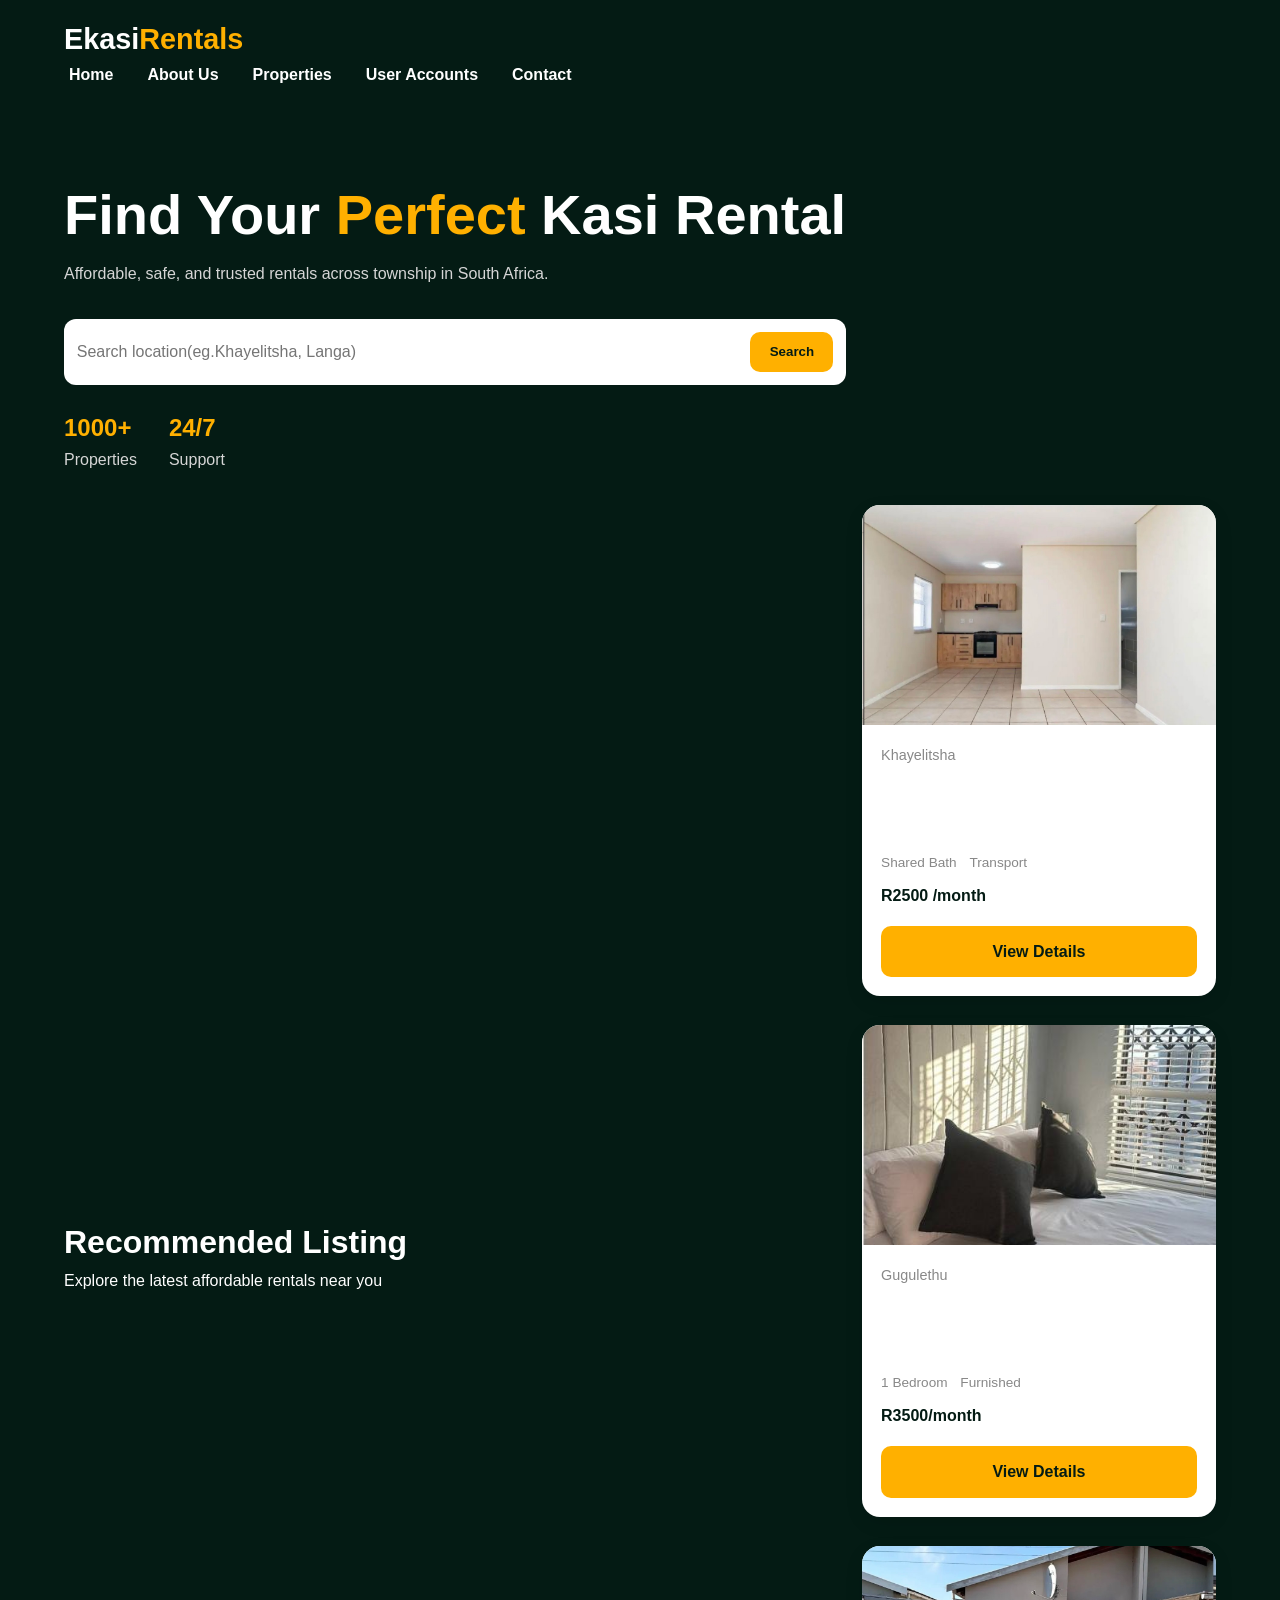
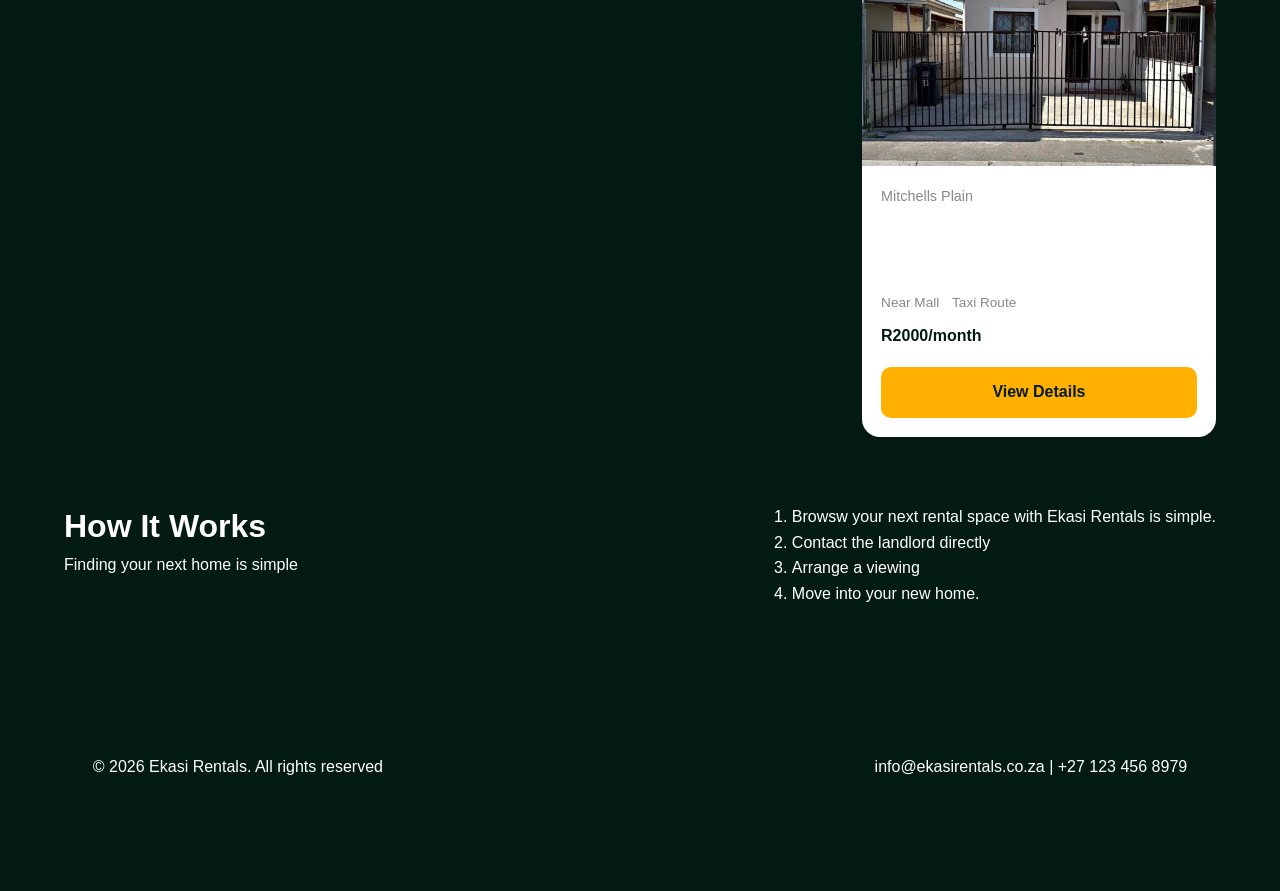
<file: Html/index.html>
<!DOCTYPE html>
<html lang="en">
<head>
    <meta charset="UTF-8">
    <meta name="viewport" content="width=device-width, initial-scale=1.0">
    <title>Ekasi Rental - Find Your Perfect Rental</title>
    <link rel="stylesheet" href="../css/style.css">
    <script src="../js/script.js" defer></script>
</head>

<body>
    <!--------------------------------HEADER-------------------------------->
    <header>
        <nav>
            <div class="container">

                <div class="logo">
                    Ekasi<span>Rentals</span>
                </div>

                <!--------------------Navigation menu links--------------------------->
                <ul>
                    <li><a href="index.html">Home</a></li>
                    <li><a href="about.html">About Us</a></li>
                    <li><a href="listings.html">Properties</a></li>
                    <li><a href="login.html">User Accounts</a></li>
                    <li><a href="contact.html">Contact</a></li>
                </ul>
            </div>
        </nav>
    </header>

    <!----------------------------HERO SECTION----------------------------------->
    <section class="hero">

        <section class="container">

            <div class="hero-text">
                <h1>
                    Find Your <span>Perfect</span> Kasi Rental
                </h1>
                <p>
                    Affordable, safe, and trusted rentals across township in South Africa.
                </p>

                <!-----------------------------SEARCH BAR------------------->
                <div class="search-box">
                    <input type="text" placeholder="Search location(eg.Khayelitsha, Langa)">
                    <button class="search-btn">Search</button>
                </div>

                <!-----------------------STATS----------------------------->
                <div class="stats">
                    <div>
                        <h2>1000+</h2>
                        <p>Properties</p>
                    </div>
                    <div>
                        <h2>24/7</h2>
                        <p>Support</p>
                    </div>
                </div>
            </div>
        </section>
        
        <!-----------------------------------FEATURED PROPERTIES--------->
        <section class="properties">
            <div class="container">
                <div class="section-title">
                    <h2>Recommended Listing</h2>
                    <p>Explore the latest affordable rentals near you</p>
                </div>
                <div class="grid">

                    <!-------CARD 1-------->
                    <div class="card">
                        <img src = "images/Gugulethu.jpg" alt="Back room">

                        <div class="card-content">
                            <p class="location">Khayelitsha</p>
                            <h3> Cozy Back Room</h3>
                            <p>Shared kitchen and close to public transport.</p>

                            <div class="features">
                            <span>Shared Bath</span>
                            <span>Transport</span>
                        </div>
                        
                        <p class="price">R2500 <span>/month</span></p>
                        <a href="listings.html" class="btn">View Details</a>
                    </div>
                </div>
                    <!----------CARD 2------------------>
                    <div class="card">
                        <img src = "images/BackroomKhayelitsha.jpg" alt="Flat">

                        <div class="card-content">
                            <p class="location">Gugulethu</p>
                            <h3> Modern Flat</h3>
                            <p>Shared kitchen and close to public transport.</p>

                            <div class="features">
                                <span>1 Bedroom</span>
                                <span>Furnished</span>
                            </div>
                            <p class="price">R3500<span>/month</span></p>
                            <a href="listing.html" class="btn">View Details</a>
                        </div>
                    </div>
                    <!-------------CARD 3------------------->
                    <div class="card">
                        <img src = "images/MitchellsPlain.jpg" alt="Affordable room in Mitchells Plain">

                        <div class="card-content">
                            <p class="location">Mitchells Plain</p>
                            <h3> Affordable Room</h3>
                            <p>Close to shopping malls and taxis</p>
                            
                            <div class="features">
                                <span>Near Mall</span>
                                <span>Taxi Route</span>
                            </div>
                            <p class="price">R2000<span>/month</span></p>
                            <a href="listing.html" class="btn">View Details</a>
                        </div>
                    </div>
                </div>
            </div>    
        </Section>

    <!-----------------------HOW IT WORKS------------------->
    <section class="about">
        <div class="container">
            
            <div class="section-title">
                <h2>How It Works</h2>
                <p>Finding your next home is simple</p>
            </div>
            <ol>
                <li>Browsw your next rental space with Ekasi Rentals is simple.</li>
                <li>Contact the landlord directly</li>
                <li>Arrange a viewing</li>
                <li>Move into your new home.</li>
            </ol>
        </div>
    </section>
    <!---------------------Footer-------------------->
    <footer>
    <div class="container">
        <p> &copy; 2026 Ekasi Rentals. All rights reserved</p>
        <p>info@ekasirentals.co.za | +27 123 456 8979</p>
    </div>
</footer>
</body>
</html>
</file>
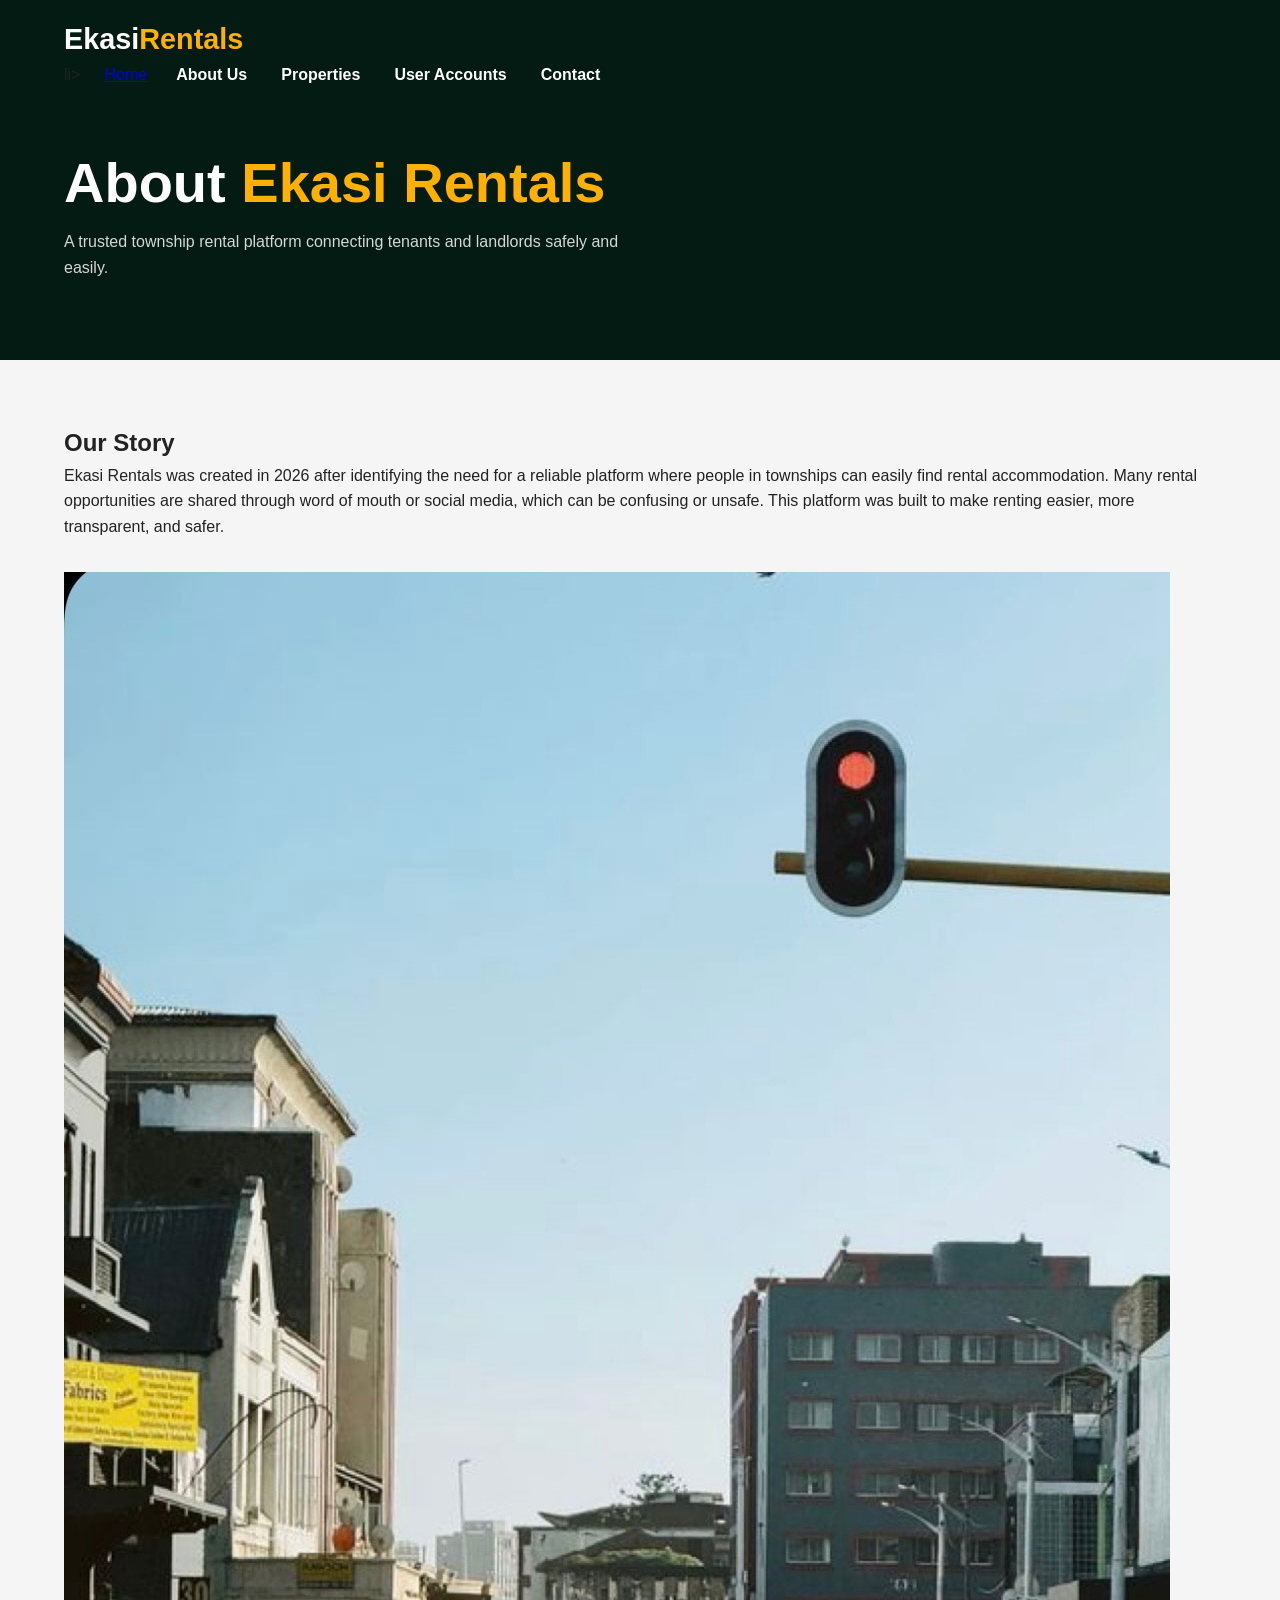
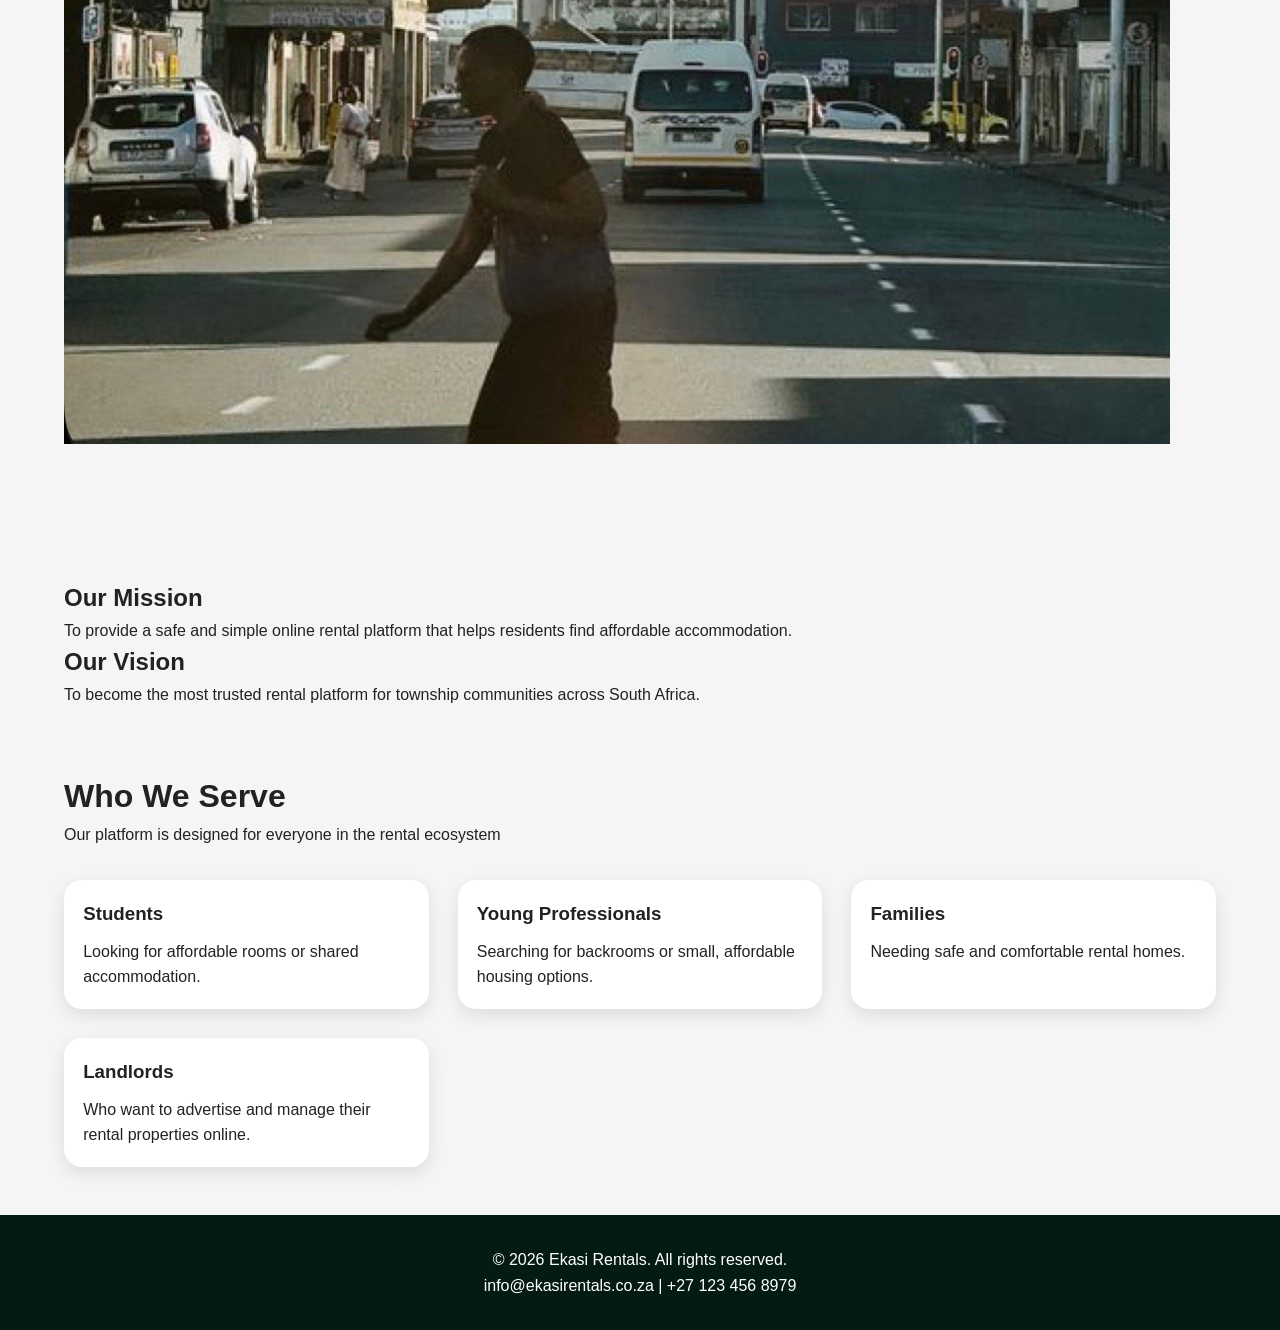
<file: Html/about.html>
<!DOCTYPE html>
<html lang="en">
<head>
    <meta charset="UTF-8">
    <meta name="viewport" content="width=device-width, initial-scale=1.0">
    <title>About Us - Ekasi Rentals</title>
    <link rel="stylesheet" href="../css/style.css">
    <script src="../js/script.js" defer></script>
</head>

<body>
    <header>
        <nav>
            <div class="container">
                <div class="logo">
                    Ekasi<span>Rentals</span>
                </div>

                <ul>
                    li><a href="index.html">Home</a></li>
                    <li><a href="about.html">About Us</a></li>
                    <li><a href="listings.html">Properties</a></li>
                    <li><a href="login.html">User Accounts</a></li>
                    <li><a href="contact.html">Contact</a></li>
                </ul>
            </div>
        </nav>
    </header> 
    <!------------------------------ABOUT HERO------------->  
    <section class="hero" style="padding:3rem 0;">
    <div class="container">

        <div class="hero-text">

            <h1>About <span>Ekasi Rentals</span></h1>
            <p>
                A trusted township rental platform connecting tenants and landlords safely and easily.
            </p>
        </div>
    </div>
</section>
<!-- ================= OVERVIEW ================= -->
<section class="about">
    <div class="container">
        <div class="about-text">
            <h2>Our Story</h2>
            <p>
                Ekasi Rentals was created in 2026 after identifying the need for a reliable platform where people in townships can easily find rental accommodation. 
                Many rental opportunities are shared through word of mouth or social media, which can be confusing or unsafe. 
                This platform was built to make renting easier, more transparent, and safer.
            </p>
        </div>
        <div>
            <img src="images/About.jpg.jpeg" alt="Ekasi Rentals overview">
        </div>
    </div>
</section>
<!-- ================= MISSION & VISION ================= -->
<section class="about">
    <div class="container">
        <div class="about-text">
            <h2>Our Mission</h2>
            <p>
                To provide a safe and simple online rental platform that helps residents find affordable accommodation.
            </p>
            <h2>Our Vision</h2>
            <p>
                To become the most trusted rental platform for township communities across South Africa.
            </p>
        </div>
    </div>
</section>
<!-- ================= TARGET AUDIENCE ================= -->
<section class="properties">
    <div class="container">

        <div class="section-title">
            <h2>Who We Serve</h2>
            <p>Our platform is designed for everyone in the rental ecosystem</p>
        </div>
        <div class="grid">
            <div class="card">
                <div class="card-content">
                    <h3>Students</h3>
                    <p>Looking for affordable rooms or shared accommodation.</p>
                </div>
            </div>
            <div class="card">
                <div class="card-content">
                    <h3>Young Professionals</h3>
                    <p>Searching for backrooms or small, affordable housing options.</p>
                </div>
            </div>
            <div class="card">
                <div class="card-content">
                    <h3>Families</h3>
                    <p>Needing safe and comfortable rental homes.</p>
                </div>
            </div>
            <div class="card">
                <div class="card-content">
                    <h3>Landlords</h3>
                    <p>Who want to advertise and manage their rental properties online.</p>
                </div>
            </div>
        </div>
    </div>
</section>

<!-- ================= FOOTER ================= -->
<footer>
    <div class="container">
        <p>&copy; 2026 Ekasi Rentals. All rights reserved.</p>
        <p>info@ekasirentals.co.za | +27 123 456 8979</p>
    </div>
</footer>
</body>
</html>
</file>
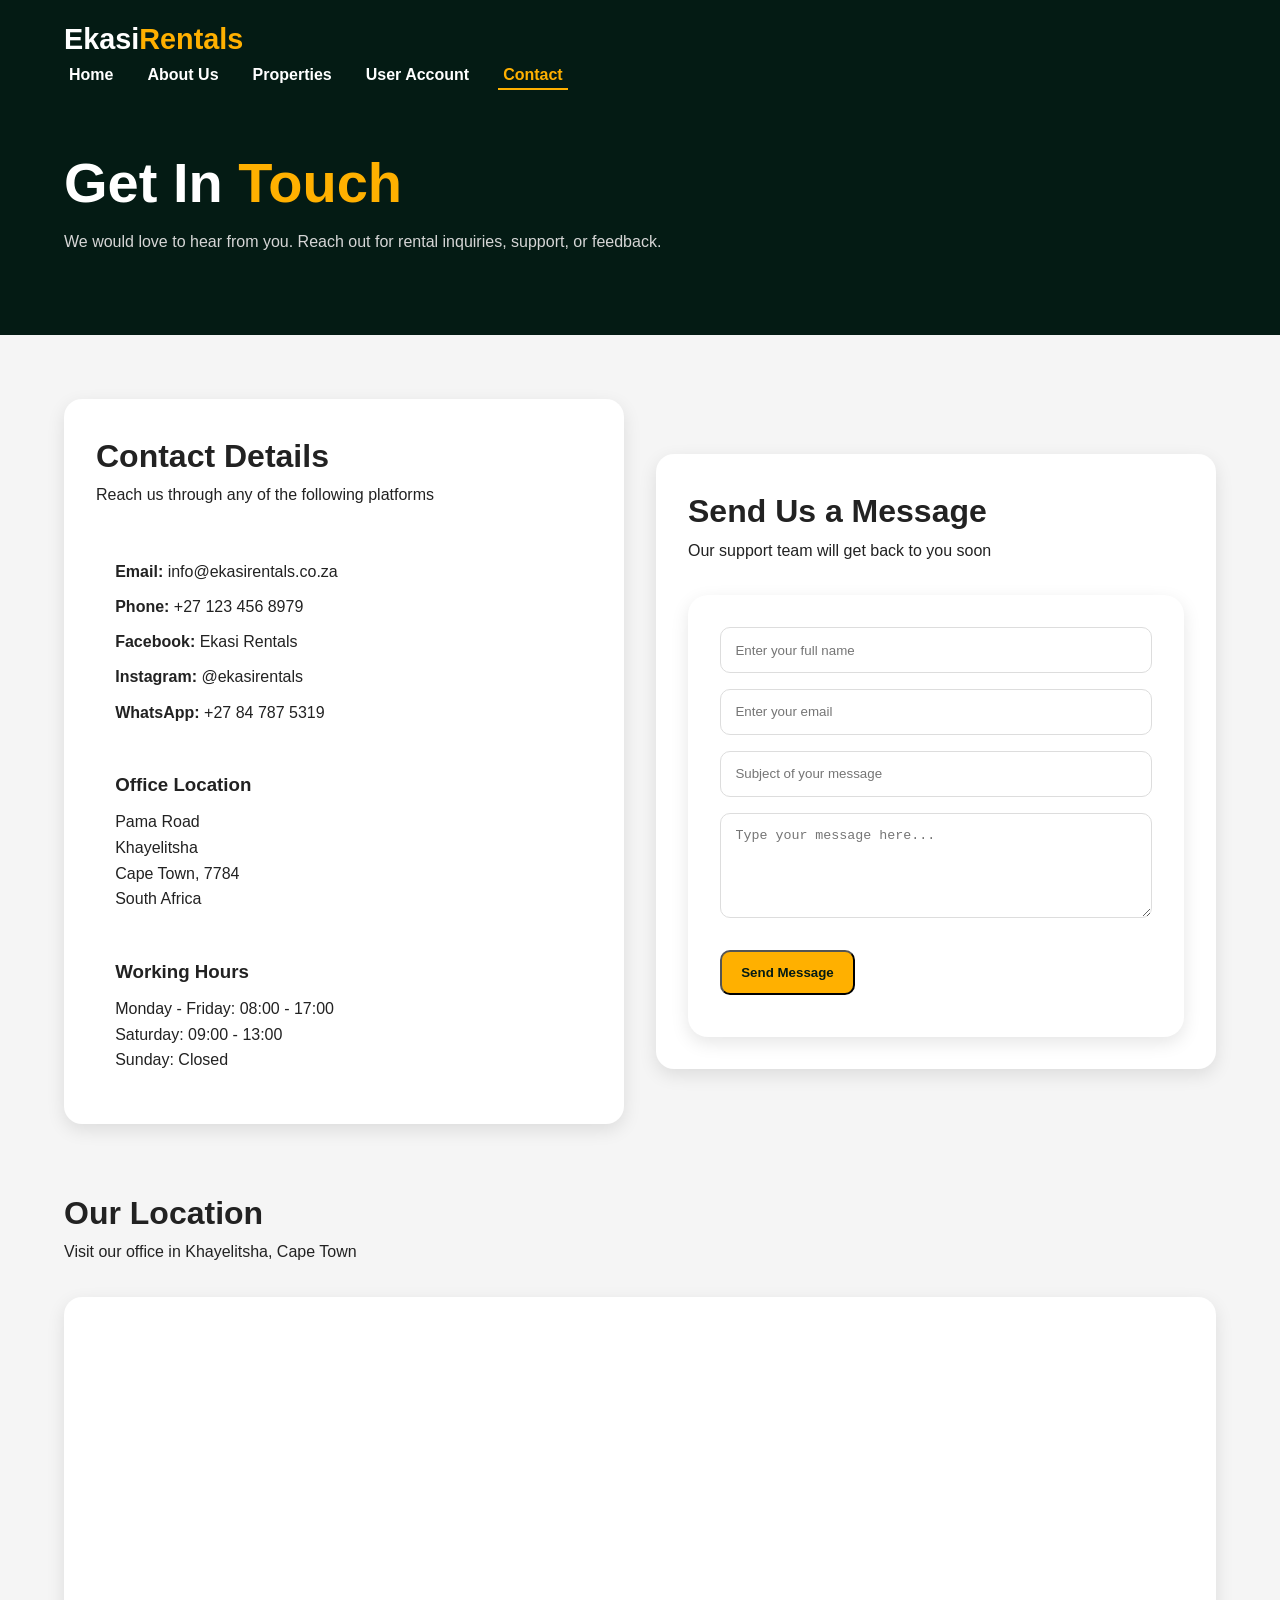
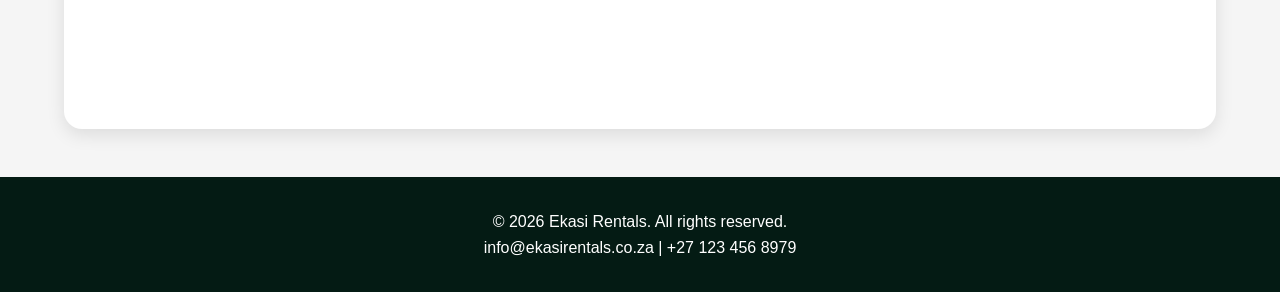
<file: Html/contact.html>
<!DOCTYPE html>

<html lang="en">
<head>
    <meta charset="UTF-8">
    <meta name="viewport" content="width=device-width, initial-scale=1.0">
    <title>Contact Us - Ekasi Rentals</title>

<link rel="stylesheet" href="../css/style.css">
<script src="../js/script.js" defer></script>
</head>
<body>
<!-- ================= HEADER ================= -->

<header>
    <nav>
        <div class="container">
            <div class="logo">
                Ekasi<span>Rentals</span>
            </div>

        <ul>
            <li><a href="index.html">Home</a></li>
            <li><a href="about.html">About Us</a></li>
            <li><a href="listings.html">Properties</a></li>
            <li><a href="login.html">User Account</a></li>
            <li><a href="contact.html" class="active">Contact</a></li>
        </ul>
    </div>
</nav>
</header>
<!-- ================= HERO ================= -->

<section class="hero" style="padding:3rem 0;">
    <div class="container">
        <div class="hero-text">
            <h1>Get In <span>Touch</span></h1>
            <p>We would love to hear from you. Reach out for rental inquiries, support, or feedback.</p>
        </div>
    </div>
</section>

<!-- ================= CONTACT SECTION ================= -->

<section class="about">
    <div class="container">

    <!-- CONTACT DETAILS -->
    <div class="card" style="flex:1; padding:2rem;">
        <div class="section-title">
            <h2>Contact Details</h2>
            <p>Reach us through any of the following platforms</p>
        </div>

        <div class="card-content">
            <p><strong>Email:</strong> info@ekasirentals.co.za</p>
            <p><strong>Phone:</strong> +27 123 456 8979</p>
            <p><strong>Facebook:</strong> Ekasi Rentals</p>
            <p><strong>Instagram:</strong> @ekasirentals</p>
            <p><strong>WhatsApp:</strong> +27 84 787 5319</p>

            <br>

            <h3>Office Location</h3>
            <p>
                Pama Road<br>
                Khayelitsha<br>
                Cape Town, 7784<br>
                South Africa
            </p>

            <br>

            <h3>Working Hours</h3>
            <p>
                Monday - Friday: 08:00 - 17:00<br>
                Saturday: 09:00 - 13:00<br>
                Sunday: Closed
            </p>
        </div>
    </div>

    <!-- CONTACT FORM -->
    <div class="card" style="flex:1; padding:2rem;">
        <div class="section-title">
            <h2>Send Us a Message</h2>
            <p>Our support team will get back to you soon</p>
        </div>

        <form class="contact-form" id="contactForm">

            <input 
                type="text" 
                id="name" 
                name="name" 
                placeholder="Enter your full name"
            >

            <input 
                type="email" 
                id="email" 
                name="email" 
                placeholder="Enter your email"
            >

            <input 
                type="text" 
                id="subject" 
                name="subject" 
                placeholder="Subject of your message"
            >

            <textarea 
                id="message" 
                name="message" 
                rows="5"
                placeholder="Type your message here..."
            ></textarea>

            <button type="submit" class="btn">
                Send Message
            </button>

            <!-- MESSAGE FEEDBACK -->
            <p id="formMessage" style="margin-top:10px; font-weight:bold;"></p>

        </form>
    </div>

</div>

</section>

<!-- ================= MAP SECTION ================= -->

<section class="properties">
    <div class="container">

    <div class="section-title">
        <h2>Our Location</h2>
        <p>Visit our office in Khayelitsha, Cape Town</p>
    </div>

    <div class="card" style="padding:1rem;">
        <iframe
            src="https://www.google.com/maps/embed?pb=!1m18!1m12!1m3!1d3306.543025224999!2d18.652269188726923!3d-34.02993910397466!2m3!1f0!2f0!3f0!3m2!1i1024!2i768!4f13.1!3m3!1m2!1s0x1dcc4f2cc9d22bb1%3A0x8bbd65460b1622e5!2sKhayelitsha%20Stadium.!5e0!3m2!1sen!2sza!4v1776153215738!5m2!1sen!2sza"
            width="100%"
            height="400"
            style="border:0; border-radius:15px;"
            allowfullscreen=""
            loading="lazy">
        </iframe>
    </div>

</div>

</section>

<!-- ================= FOOTER ================= -->

<footer>
    <div class="container">
        <p>&copy; 2026 Ekasi Rentals. All rights reserved.</p>
        <p>info@ekasirentals.co.za | +27 123 456 8979</p>
    </div>
</footer>

</body>
</html>
</file>
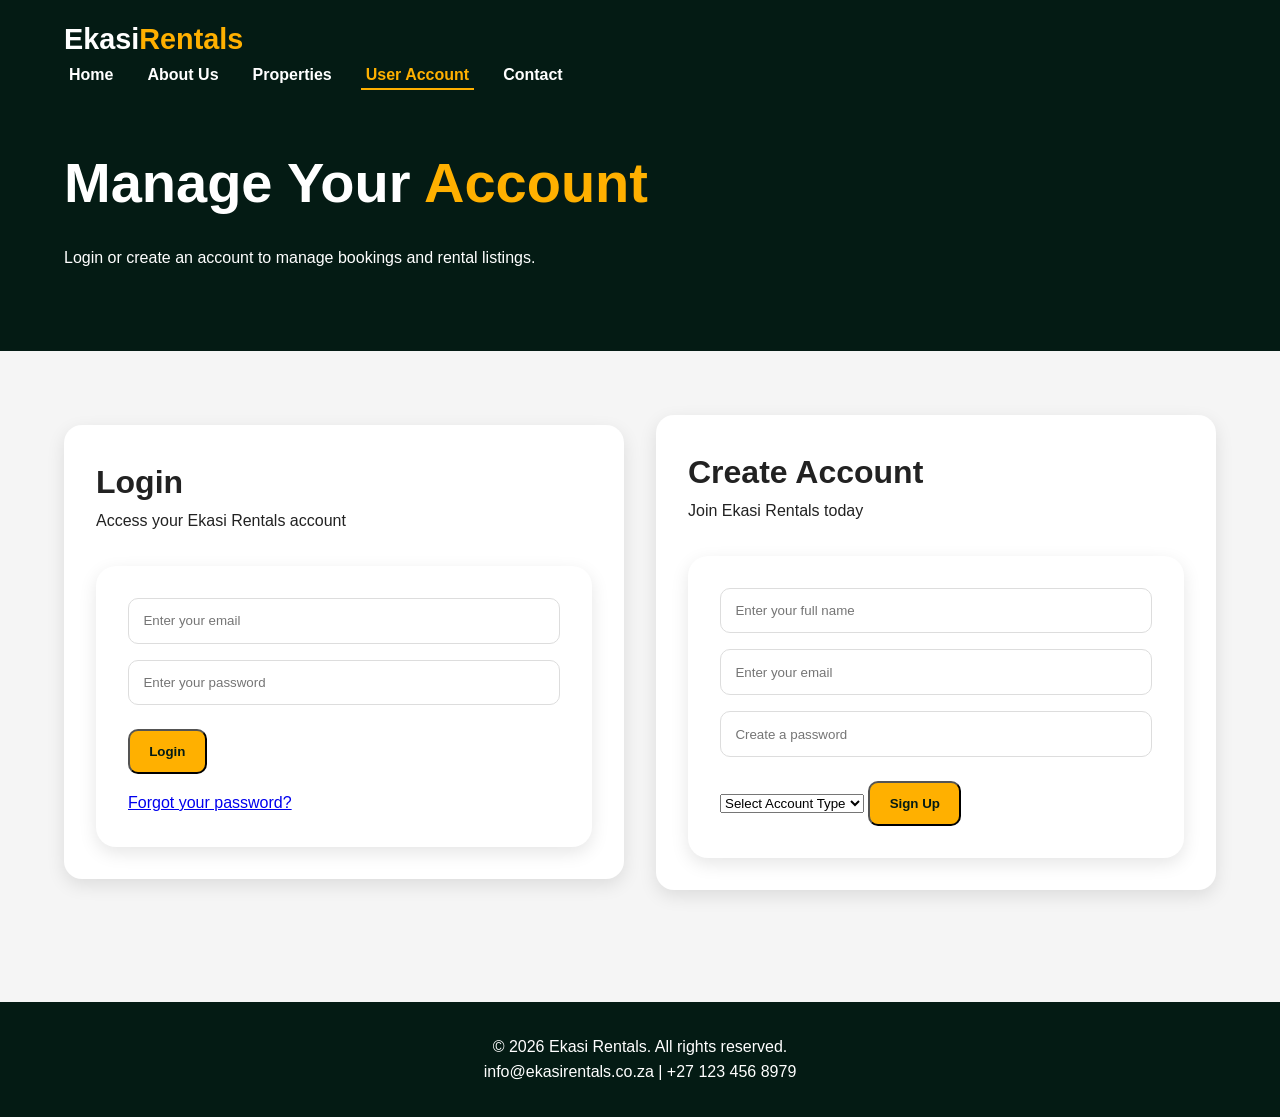
<file: Html/login.html>
<!DOCTYPE html>
<html lang="en">
<head>
    <meta charset="UTF-8">
    <meta name="viewport" content="width=device-width, initial-scale=1.0">
    <title>User Accounts - Ekasi Rentals</title>
    <link rel="stylesheet" href="../css/style.css">
    <script src="../js/script.js" defer></script>
</head>

<body>
<!-- ================= HEADER ================= -->
<header>
    <nav>
        <div class="container">
            <div class="logo">
                Ekasi<span>Rentals</span>
            </div>
            <ul>
                <li><a href="index.html">Home</a></li>
                <li><a href="about.html">About Us</a></li>
                <li><a href="listings.html">Properties</a></li>
                <li><a href="login.html" class="active">User Account</a></li>
                <li><a href="contact.html">Contact</a></li>
            </ul>
        </div>
    </nav>
</header>

<!-- ================= HERO ================= -->
<section class="hero" style="padding: 3rem 0;">

    <div class="container">
        <div class="hero-text">
            <h1>Manage Your <span>Account</span></h1>
            <p></p>
                Login or create an account to manage bookings and rental listings.
            </p>
        </div>
    </div>
</section>

<!-- ================= ACCOUNT SECTION ================= -->

<section class="about">
    <div class="container">
        <!-- LOGIN CARD -->
        <div class="card" style="flex:1; padding:2rem;">
            <div class="section-title">
                <h2>Login</h2>
                <p>Access your Ekasi Rentals account</p>
            </div>
            <form class="contact-form">
                <input 
                    type="email" 
                    id="login-email" 
                    placeholder="Enter your email" 
                    required
                >
                <input 
                    type="password" 
                    id="login-password" 
                    placeholder="Enter your password"
                    required
                >
                <button type="submit" class="btn">
                    Login
                </button>
                <p style="margin-top:1rem;">
                    <a href="#">Forgot your password?</a>
                </p>
            </form>
        </div>
        <!-- SIGN UP CARD -->
        <div class="card" style="flex:1; padding:2rem;">
            <div class="section-title">
                <h2>Create Account</h2>
                <p>Join Ekasi Rentals today</p>
            </div>
            <form class="contact-form">
                <input 
                    type="text" 
                    id="signup-name" 
                    placeholder="Enter your full name" 
                    required
                >
                <input 
                    type="email" 
                    id="signup-email" 
                    placeholder="Enter your email" 
                    required
                >
                <input 
                    type="password" 
                    id="signup-password" 
                    placeholder="Create a password" 
                    required
                >
                <select id="signup-role" name="signup-role">
                    <option value="">Select Account Type</option>
                    <option value="tenant">
                        Tenant
                    </option>
                    <option value="landlord">
                        Landlord
                    </option>
                </select>
                <button type="submit" class="btn">
                    Sign Up
                </button>
            </form>
        </div>
    </div>
</section>

<!-- ================= FOOTER ================= -->

<footer>
    <div class="container">
        <p>
            &copy; 2026 Ekasi Rentals. All rights reserved.
        </p>
        <p>
            info@ekasirentals.co.za | +27 123 456 8979
        </p>
    </div>
</footer>
</body>
</html>
</file>
<file: css/style.css>
/*======================================================================================
EKASI RENTALS - DESIGN SYSTEM
======================================================================================*/
* {
    margin: 0;
    padding: 0;
    box-sizing: border-box;
}
/*====================================================================================
ROOT COLORS
====================================================================================*/
:root {
    --primary: #041b14;
    --secondary: #ffb000;
    --white: #ffffff;
    --light: #f5f5f5;
    --text: #222;
    --gray: #888;
    --shadow: 0 6px 18px rgba(0, 0, 0, 0.10);

}
/*======================================================================================
BASE 
======================================================================================*/
body {
    font-family: Arial, sans-serif;
    color: var(--text);
    background-color: var(--light);
    line-height: 1.6;
    font-size: 16px;
}
/*======================================================================================
CONTAINER
=====================================================================================*/
.container {
    width: 90%;
    max-width: 1250px;
    margin: auto;
}
/*====================================================================================
NAVIGATION
=======================================================================================*/
nav {
    background: var(--primary);
    padding: 1rem 0;
}
nav.container{
    display: flex;
    justify-content: space-between;
    align-items: center;
    gap: 1.5rems;
    flex-wrap: wrap;
}
.logo {
    color: var(--white);
    font-size: 1.8rem;
    font-weight: bold;
}
.logo span {
    color: var(--secondary);
}
nav ul { 
    display: flex;
    gap: 1.5rem;
    list-style: none;
    flex-wrap: wrap;
}
nav ul li a {
    color: var(--white);
    font-weight: 600;
    text-decoration: none;
    transition: 0.3s;
    padding: 5px;
}
nav ul li a:hover { 
    color: var(--secondary);
}
nav ul li a:focus {
    outline: 2px solid var(--secondary);
    border-radius: 5px;
}
nav ul li a.active {
    color: var(--secondary);
    border-bottom: 2px solid var(--secondary);
}
/*=======================================================================================
HERO SECTION
====================================================================================*/
.hero {
    background: var(--primary);
    color: var(--white);
    padding: 5rem 0;
}
.hero .container {
    display: flex;
    align-items: center;
    justify-content: space-between;
    gap: 3rem;
}
.hero-text h1 {
    font-size: 3.5rem;
    line-height: 1.1;
    margin-bottom: 1rem;
}
.hero-text h1 span {
    color: var(--secondary);
}
.hero-text p {
    color: #d6d6d6;
    margin-bottom: 2rem;
    max-width: 600px;
}
/*================================================================================================
SEARCH BAR
=================================================================================================*/
.search-box {
    background: var(--white);
    padding: 0.8rem;
    border-radius: 12px;
    display: flex;
    gap: 0.5rem;
    align-items: center;
    margin-bottom: 1.5rem;
}
.search-box input {
    border: none;
    outline: none;
    width:100%;
    font-size: 1rem;
}
.search-btn {
    background: var(--secondary);
    color: var(--primary);
    padding: 0.8rem 1.2rem;
    border: none;
    border-radius: 10px;
    font-weight: bold;
    cursor: pointer;
    transition: 0.3s ease;
    text-decoration: none;
    display: inline-block;
}
.search-btn:hover,
.btn:hover {
    transform: translateY(-3px);
    background: #e0a000;
}
/*==========================================================================================
STATS
=============================================================================================*/
.stats {
    display: flex;
    gap: 2rem;
}
.stats h2 {
    color: var(--secondary);
}
/*=========================================================================================
SECTION TITLE
=======================================================================================*/
.section-title {
    margin-bottom: 2rem;
}
.section-title h2{
    font-size: 2rem;
}
/*======================================================================================
PROPERTY GRID
=====================================================================================*/
.grid {
    display: grid;
    grid-template-columns: repeat(auto-fit, minmax(280px, 1fr));
    gap: 1.8rem;
    align-items: stretch;
}
/*========================================================================================
PROPERTY CARD
======================================================================================*/
.card {
    background: var(--white);
    border-radius: 18px;
    overflow: hidden;
    box-shadow: var(--shadow);
    display: flex;
    flex-direction: column;
    transition: 0.3s ease;
    height: 100%;
}
.card:hover {
    transform: translateY(-8px);
    box-shadow: 0 12px 25px rgba(0, 0, 0, 0.15);
}
.card img {
    width: 100%;
    height: 220px;
    object-fit: cover;
}
/*========================================================================================
CARD CONTENT
=========================================================================================*/
.card-content {
    padding: 1.2rem;
    display: flex;
    flex-direction: column;
    gap: 0.6rem;
    flex-grow: 1;
}
.location {
    color: var(--gray);
    font-size: 0.9rem;
}
.price{
    font-weight: bold;
    margin-top: auto;
    color: var(--primary);
}
.features {
    display: flex;
    gap: 0.8rem;
    color: var(--gray);
    font-size: 0.85rem;
}
/*==========================================================================================
PROPERTY FEATURES
=============================================================================================*/
.features {
    display: flex;
    gap: 0.8rem;
    color: var(--gray);
    font-size: 0.85rem;
}
/*===================================================================================
BUTTONS
====================================================================================*/
.btn {
    display: inline-block;
    background: var(--secondary);
    color: var(--primary);
    padding: 0.8rem 1.2rem;
    border-radius: 10px;
    font-weight: bold;
    text-decoration: none;
    text-align: center;
    margin-top: 0.5rem;
    transition: 0.3s;
}
.btn:hover {
    transform: translateY(-3px);
}
/*======================================================================================
ABOUT SECTION 
======================================================================================*/
.about {
    padding: 4rem 0;
}
.about .container {
    display: flex;
    gap: 2rem;
    align-items: center;
    flex-wrap: wrap;
}

/*=====================================================================================
FORM SECTION
=====================================================================================*/
.contact-form {
    background-color: white;
    padding: 2rem;
    border-radius: 20px;
    box-shadow: var(--shadow);
}
.contact-form input,
.contact-form textarea {
    width: 100%;
    padding: 0.9rem;
    border: 1px solid #ddd;
    border-radius: 10px;
    margin-bottom: 1rem;
}
/*========================================================================================
Light Box
===========================================================================================*/
.lightbox {
    display: none;
    position: fixed;
    top: 0;
    left: 0;
    width: 100%;
    height: 100%;
    background: rgba(0,0,0,0.8);
    justify-content: center;
    align-items: center;
    z-index: 999;
}

.lightbox img {
    max-width: 80%;
    max-height: 80%;
    border-radius: 10px;
}

#closeBtn {
    position: absolute;
    top: 20px;
    right: 30px;
    font-size: 40px;
    color: white;
    cursor: pointer;
}
/*=======================================================================================
AMIMATION 
======================================================================================*/
.card {
    transition: all 0.3s ease;
}

.card.hide {
    opacity: 0;
    transform: scale(0.95);
    pointer-events: none;
}

.card.show {
    opacity: 1;
    transform: scale(1);
}
/*=====================================================================================
FOOTER
====================================================================================*/
footer {
    background: var(--primary);
    color: var(--white);
    text-align: center;
    padding: 2rem;
    margin-top: 3rem;
}
/*========================================================================================
RESPONSIVE DESIGN
======================================================================================*/
@media (max-width: 992px) {
    .hero .container,
    .about .container {
        flex-direction: column;
        text-align: center;
    }
    .hero-text h1 {
        font-size: 2.8rem;
    }
}
@media (max-width: 768px) {
    nav .container {
        flex-direction: column;
    }
    nav ul {
        justify-content: center;
    }
    .stats {
        justify-content: center;
        flex-wrap: wrap
    }
    .hero-text h1 {
        font-size: 2.2rem;
    }
}
@media (max-width: 480px) {
    h1 {
        font-size: 2rem;
    }
    .btn {
        width: 100%
    }
}
</file>
